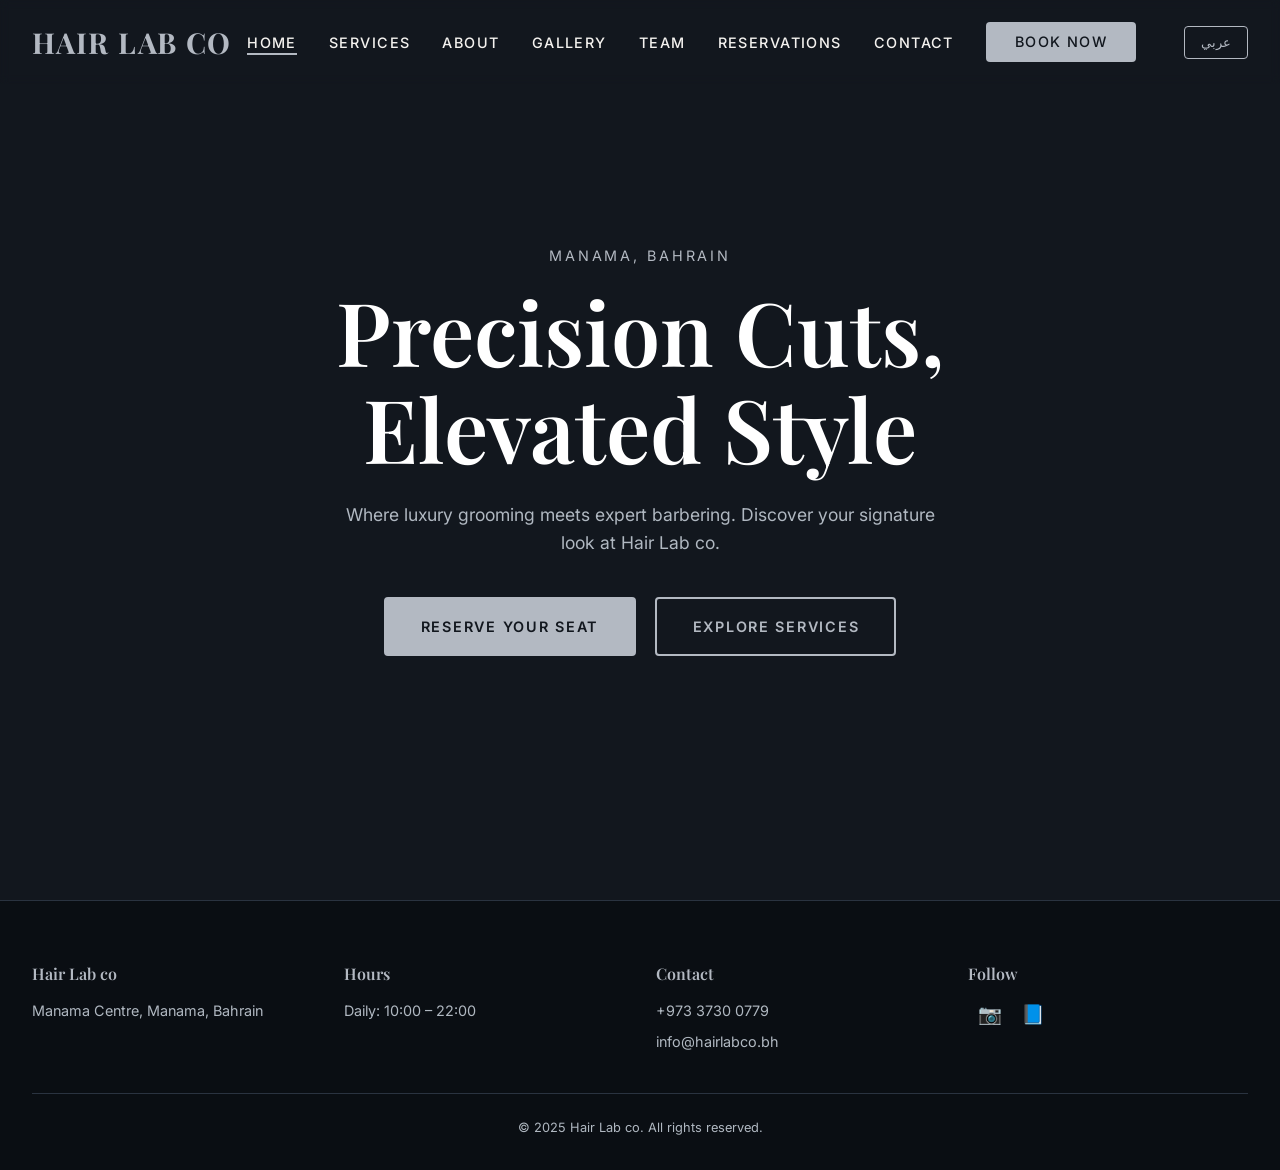
<file: index.html>
<!DOCTYPE html>
<html lang="en">
<head>
  <meta charset="UTF-8">
  <meta name="viewport" content="width=device-width, initial-scale=1.0">
  <title>Hair Lab co | Luxury Barber Shop Bahrain</title>
  <link rel="stylesheet" href="style.css">
</head>
<body>
  <div id="loader"><div class="spinner"></div></div>
  
  <nav class="navbar">
    <a href="index.html" class="logo">HAIR LAB CO</a>
    <ul class="nav-links">
      <li><a href="index.html" data-i18n="home" class="active">Home</a></li>
      <li><a href="services.html" data-i18n="services">Services</a></li>
      <li><a href="about.html" data-i18n="about">About</a></li>
      <li><a href="gallery.html" data-i18n="gallery">Gallery</a></li>
      <li><a href="team.html" data-i18n="team">Team</a></li>
      <li><a href="reservation.html" data-i18n="reservations">Reservations</a></li>
      <li><a href="contact.html" data-i18n="contact">Contact</a></li>
      <li><a href="reservation.html" class="nav-cta" data-i18n="bookNow">Book Now</a></li>
      <button class="lang-toggle" data-i18n="langText">عربي</button>
    </ul>
    <button class="hamburger" aria-label="Menu"><span></span><span></span><span></span></button>
  </nav>

  <section class="hero">
    <video class="hero-video" autoplay muted loop playsinline>
      <source src="https://cdn.coverr.co/videos/coverr-a-barber-cutting-hair-5169/1080p.mp4" type="video/mp4">
    </video>
    <!-- floating particles -->
    <div class="particle"></div><div class="particle"></div><div class="particle"></div><div class="particle"></div><div class="particle"></div><div class="particle"></div><div class="particle"></div><div class="particle"></div><div class="particle"></div><div class="particle"></div>
    <div class="hero-overlay"></div>
    <div class="hero-content">
      <p class="hero-label" data-i18n="heroLabel">Manama, Bahrain</p>
      <h1 class="hero-title" data-i18n="heroTitle">Precision Cuts,<br>Elevated Style</h1>
      <p class="hero-subtitle" data-i18n="heroSubtitle">Where luxury grooming meets expert barbering. Discover your signature look at Hair Lab co.</p>
      <div class="hero-buttons">
        <a href="reservation.html" class="btn btn-primary" data-i18n="reserve">Reserve Your Seat</a>
        <a href="services.html" class="btn btn-outline" data-i18n="exploreServices">Explore Services</a>
      </div>
    </div>
  </section>

  <footer class="footer">
    <div class="footer-grid">
      <div class="footer-col"><h4>Hair Lab co</h4><p>Manama Centre, Manama, Bahrain</p></div>
      <div class="footer-col"><h4>Hours</h4><p>Daily: 10:00 – 22:00</p></div>
      <div class="footer-col"><h4>Contact</h4><p><a href="https://wa.me/97337300779" target="_blank">+973 3730 0779</a></p><p>info@hairlabco.bh</p></div>
      <div class="footer-col"><h4>Follow</h4><div class="social-links"><a href="#">📷</a><a href="#">📘</a></div></div>
    </div>
    <div class="footer-bottom"><p>&copy; 2025 <span class="accent">Hair Lab co</span>. <span data-i18n="footerRights">All rights reserved.</span></p></div>
  </footer>
  <script src="script.js" defer></script>
</body>
</html>
</file>
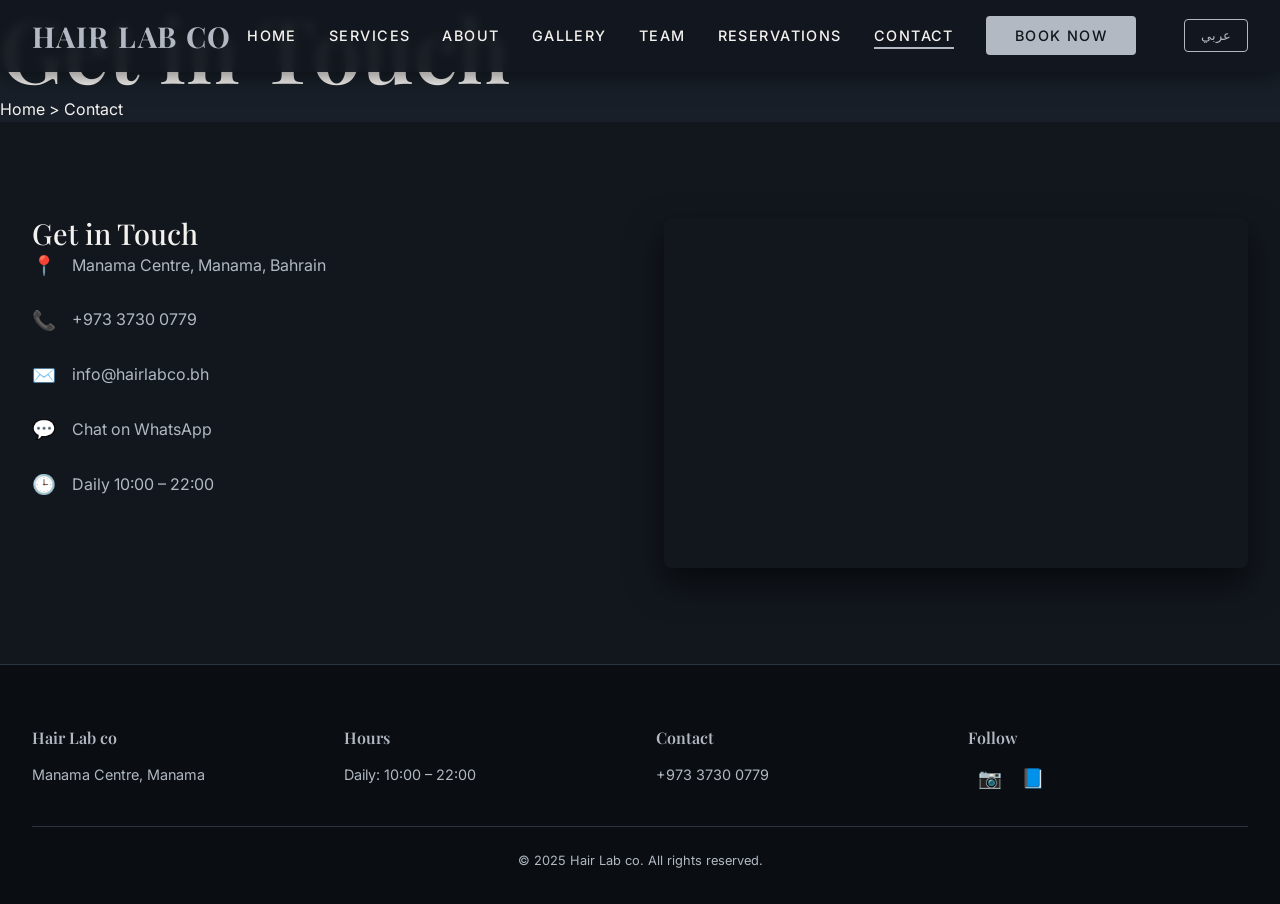
<file: contact.html>
<!DOCTYPE html>
<html lang="en">
<head>
  <meta charset="UTF-8">
  <meta name="viewport" content="width=device-width, initial-scale=1.0">
  <title>Contact | Hair Lab co</title>
  <link rel="stylesheet" href="style.css">
</head>
<body>
  <nav class="navbar">
    <a href="index.html" class="logo">HAIR LAB CO</a>
    <ul class="nav-links">
      <li><a href="index.html" data-i18n="home">Home</a></li>
      <li><a href="services.html" data-i18n="services">Services</a></li>
      <li><a href="about.html" data-i18n="about">About</a></li>
      <li><a href="gallery.html" data-i18n="gallery">Gallery</a></li>
      <li><a href="team.html" data-i18n="team">Team</a></li>
      <li><a href="reservation.html" data-i18n="reservations">Reservations</a></li>
      <li><a href="contact.html" class="active" data-i18n="contact">Contact</a></li>
      <li><a href="reservation.html" class="nav-cta" data-i18n="bookNow">Book Now</a></li>
      <button class="lang-toggle" data-i18n="langText">عربي</button>
    </ul>
    <button class="hamburger" aria-label="Menu"><span></span><span></span><span></span></button>
  </nav>

  <section class="page-hero" style="background: var(--bg-secondary);">
    <div class="page-hero-content reveal">
      <h1 data-i18n="contactLabel">Get in Touch</h1>
      <p class="breadcrumb"><a href="index.html" data-i18n="home">Home</a> &gt; <span data-i18n="contact">Contact</span></p>
    </div>
  </section>

  <section class="section">
    <div class="container">
      <div class="contact-grid reveal">
        <div class="contact-info">
          <h3 data-i18n="contactLabel">Visit Us</h3>
          <p><span class="icon">📍</span> Manama Centre, Manama, Bahrain</p>
          <p><span class="icon">📞</span> <a href="tel:+97337300779">+973 3730 0779</a></p>
          <p><span class="icon">✉️</span> <a href="mailto:info@hairlabco.bh">info@hairlabco.bh</a></p>
          <p><span class="icon">💬</span> <a href="https://wa.me/97337300779" target="_blank">Chat on WhatsApp</a></p>
          <p><span class="icon">🕒</span> Daily 10:00 – 22:00</p>
        </div>
        <div class="map-embed">
          <iframe src="https://www.google.com/maps/embed?pb=!1m18!1m12!1m3!1d3607.972670667!2d50.577!3d26.228!2m3!1f0!2f0!3f0!3m2!1i1024!2i768!4f13.1!3m3!1m2!1s0x0%3A0x0!2zMjbCsDEzJzQwLjgiTiA1MMKwMzQnNDAuOCJF!5e0!3m2!1sen!2sbh!4v1700000000000" allowfullscreen="" loading="lazy" referrerpolicy="no-referrer-when-downgrade"></iframe>
        </div>
      </div>
    </div>
  </section>

  <footer class="footer">
    <div class="footer-grid">
      <div class="footer-col"><h4>Hair Lab co</h4><p>Manama Centre, Manama</p></div>
      <div class="footer-col"><h4>Hours</h4><p>Daily: 10:00 – 22:00</p></div>
      <div class="footer-col"><h4>Contact</h4><p><a href="https://wa.me/97337300779" target="_blank">+973 3730 0779</a></p></div>
      <div class="footer-col"><h4>Follow</h4><div class="social-links"><a href="#">📷</a><a href="#">📘</a></div></div>
    </div>
    <div class="footer-bottom"><p>&copy; 2025 <span class="accent">Hair Lab co</span>. <span data-i18n="footerRights">All rights reserved.</span></p></div>
  </footer>
  <script src="script.js" defer></script>
</body>
</html>
</file>
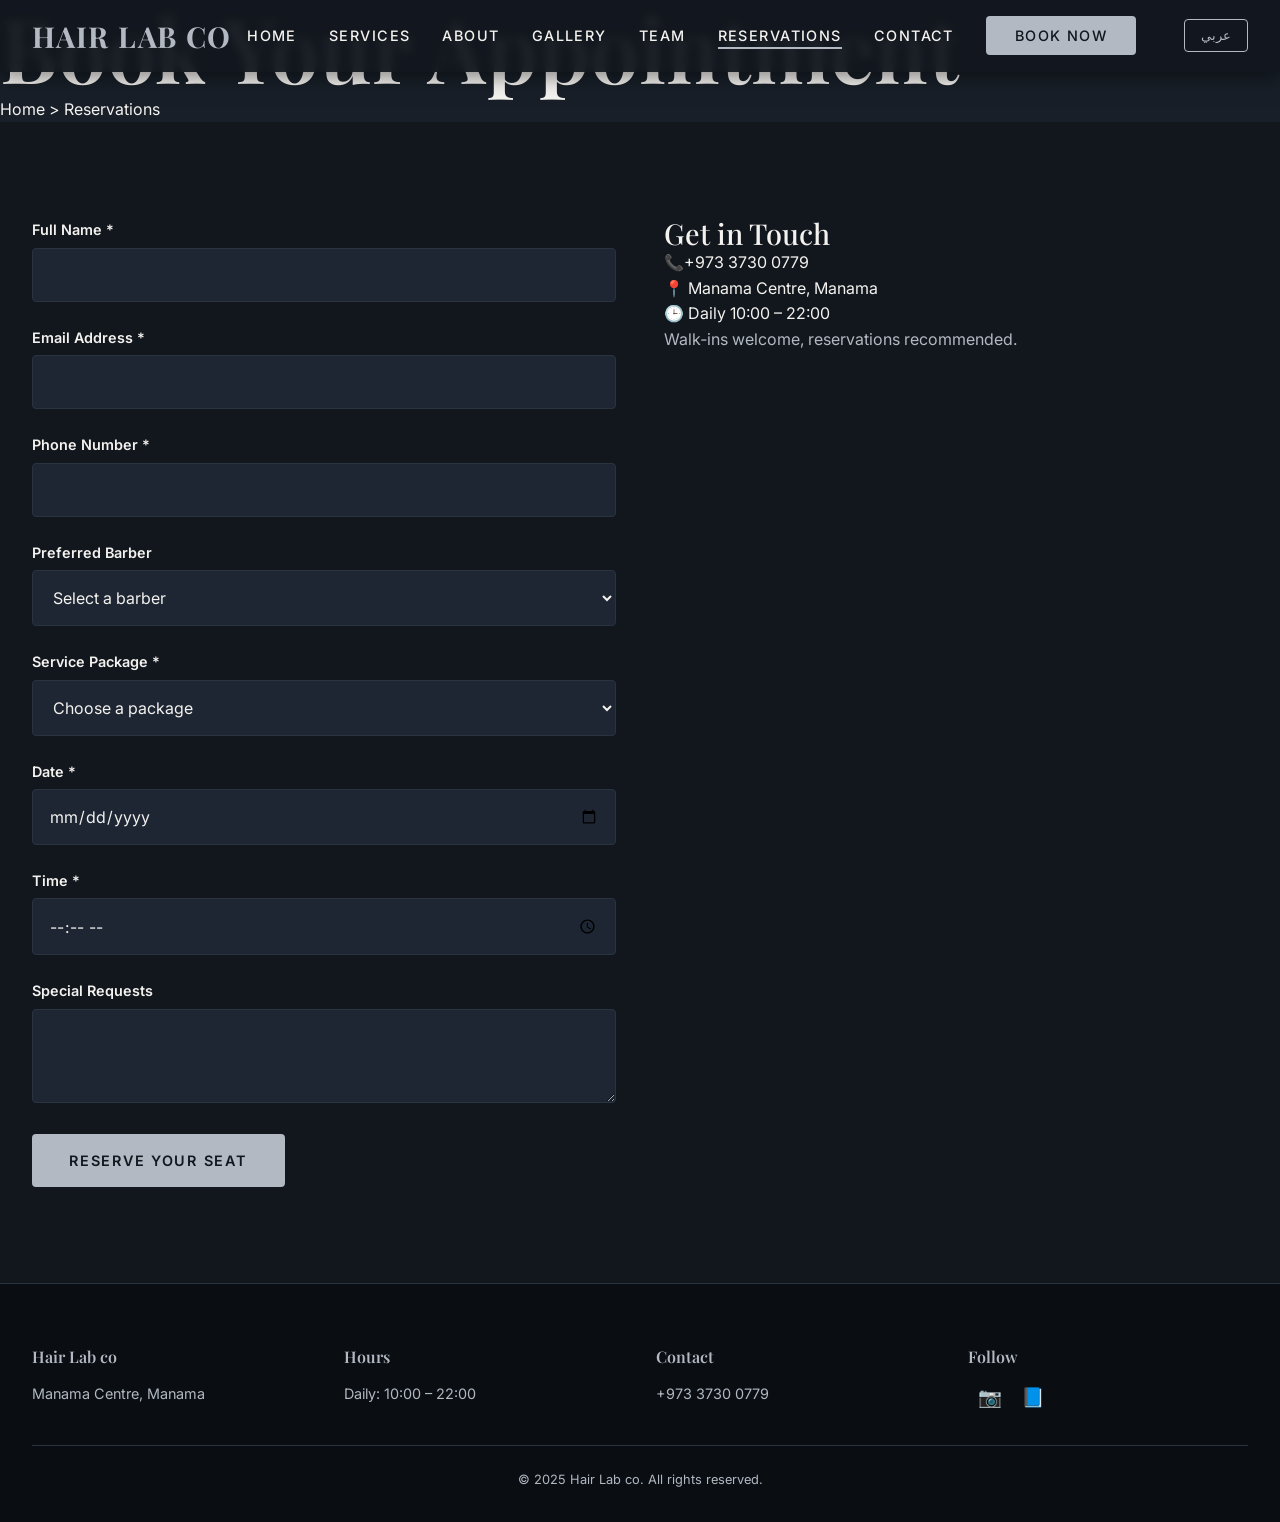
<file: reservation.html>
<!DOCTYPE html>
<html lang="en">
<head>
  <meta charset="UTF-8">
  <meta name="viewport" content="width=device-width, initial-scale=1.0">
  <title>Reservations | Hair Lab co</title>
  <link rel="stylesheet" href="style.css">
</head>
<body>
  <nav class="navbar">
    <a href="index.html" class="logo">HAIR LAB CO</a>
    <ul class="nav-links">
      <li><a href="index.html" data-i18n="home">Home</a></li>
      <li><a href="services.html" data-i18n="services">Services</a></li>
      <li><a href="about.html" data-i18n="about">About</a></li>
      <li><a href="gallery.html" data-i18n="gallery">Gallery</a></li>
      <li><a href="team.html" data-i18n="team">Team</a></li>
      <li><a href="reservation.html" class="active" data-i18n="reservations">Reservations</a></li>
      <li><a href="contact.html" data-i18n="contact">Contact</a></li>
      <li><a href="reservation.html" class="nav-cta" data-i18n="bookNow">Book Now</a></li>
      <button class="lang-toggle" data-i18n="langText">عربي</button>
    </ul>
    <button class="hamburger" aria-label="Menu"><span></span><span></span><span></span></button>
  </nav>

  <section class="page-hero" style="background: var(--bg-secondary);">
    <div class="page-hero-content reveal">
      <h1 data-i18n="reservationLabel">Book Your Appointment</h1>
      <p class="breadcrumb"><a href="index.html" data-i18n="home">Home</a> &gt; <span data-i18n="reservations">Reservations</span></p>
    </div>
  </section>

  <section class="section">
    <div class="container">
      <div class="reservation-layout reveal">
        <div>
          <div id="reservationFormContainer">
            <form id="reservationForm" class="reservation-form" action="https://formspree.io/f/FORM_ID" method="POST">
              <div class="form-group">
                <label for="name" data-i18n="nameLabel">Full Name *</label>
                <input type="text" id="name" name="name" required>
              </div>
              <div class="form-group">
                <label for="email" data-i18n="emailLabel">Email Address *</label>
                <input type="email" id="email" name="email" required>
              </div>
              <div class="form-group">
                <label for="phone" data-i18n="phoneLabel">Phone Number *</label>
                <input type="tel" id="phone" name="phone" required>
              </div>
              <div class="form-group">
                <label for="barber" data-i18n="barberLabel">Preferred Barber</label>
                <select id="barber" name="barber">
                  <option value="" disabled selected>Select a barber</option>
                  <option value="Ahmed">Ahmed Al Zayed</option>
                  <option value="Hassan">Hassan Ali</option>
                  <option value="Omar">Omar Fakhri</option>
                  <option value="Rashid">Rashid Noor</option>
                  <option value="any">Any available</option>
                </select>
              </div>
              <div class="form-group">
                <label for="service" data-i18n="serviceLabel">Service Package *</label>
                <select id="service" name="service" required>
                  <option value="" disabled selected>Choose a package</option>
                  <option value="gentleman">Gentleman’s Executive – BD 25</option>
                  <option value="royal">The Royal Shave – BD 15</option>
                  <option value="beard">The Beard Sculpt – BD 10</option>
                  <option value="signature">The Signature Cut – BD 12</option>
                  <option value="full">The Full Lab Experience – BD 40</option>
                </select>
              </div>
              <div class="form-group">
                <label for="date" data-i18n="dateLabel">Date *</label>
                <input type="date" id="date" name="date" required>
              </div>
              <div class="form-group">
                <label for="time" data-i18n="timeLabel">Time *</label>
                <input type="time" id="time" name="time" required>
              </div>
              <div class="form-group">
                <label for="notes" data-i18n="notesLabel">Special Requests</label>
                <textarea id="notes" name="notes" rows="3"></textarea>
              </div>
              <button type="submit" class="btn btn-primary" data-i18n="reserve">Reserve Your Seat</button>
            </form>
          </div>
          <div id="confirmationMsg" class="confirmation-msg">
            <div class="check-icon">&#10003;</div>
            <h3 data-i18n="confirmationTitle">Appointment Booked!</h3>
            <p data-i18n="confirmationMsg">Thank you! We’ll send a confirmation to your phone shortly.</p>
          </div>
        </div>
        <div class="reservation-info">
          <h3 data-i18n="contactLabel">Need help?</h3>
          <p><span class="icon">📞</span><a href="https://wa.me/97337300779" target="_blank">+973 3730 0779</a></p>
          <p><span class="icon">📍</span> Manama Centre, Manama</p>
          <p><span class="icon">🕒</span> Daily 10:00 – 22:00</p>
          <p style="color: var(--accent)">Walk‑ins welcome, reservations recommended.</p>
        </div>
      </div>
    </div>
  </section>

  <footer class="footer">
    <div class="footer-grid">
      <div class="footer-col"><h4>Hair Lab co</h4><p>Manama Centre, Manama</p></div>
      <div class="footer-col"><h4>Hours</h4><p>Daily: 10:00 – 22:00</p></div>
      <div class="footer-col"><h4>Contact</h4><p><a href="https://wa.me/97337300779" target="_blank">+973 3730 0779</a></p></div>
      <div class="footer-col"><h4>Follow</h4><div class="social-links"><a href="#">📷</a><a href="#">📘</a></div></div>
    </div>
    <div class="footer-bottom"><p>&copy; 2025 <span class="accent">Hair Lab co</span>. <span data-i18n="footerRights">All rights reserved.</span></p></div>
  </footer>
  <script src="script.js" defer></script>
</body>
</html>
</file>
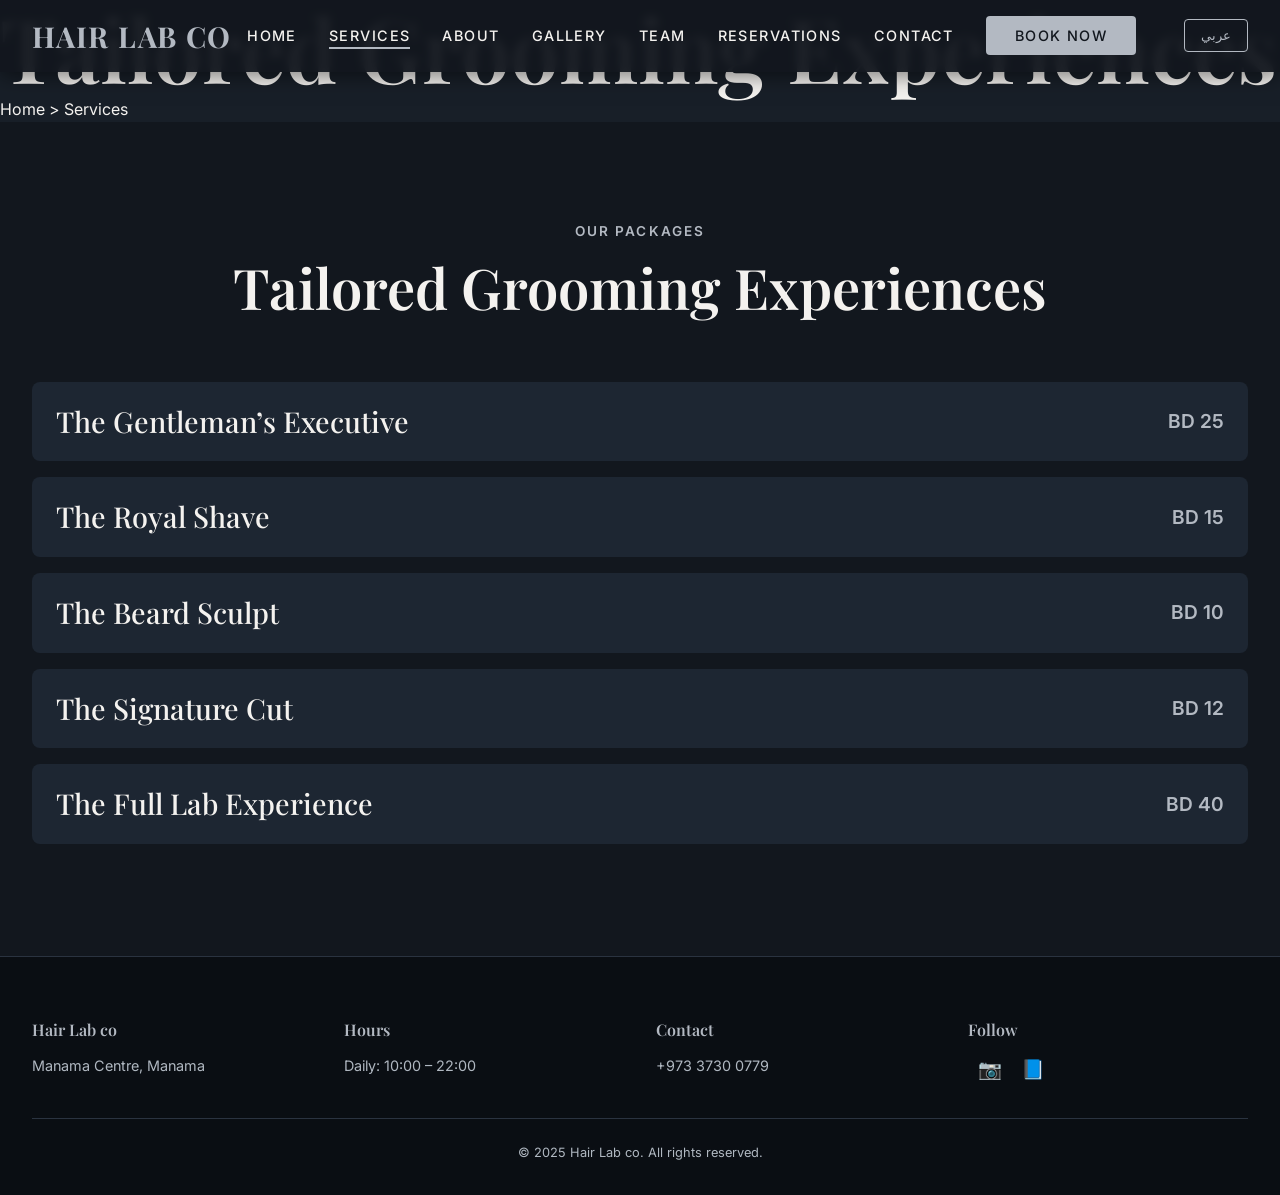
<file: services.html>
<!DOCTYPE html>
<html lang="en">
<head>
  <meta charset="UTF-8">
  <meta name="viewport" content="width=device-width, initial-scale=1.0">
  <title>Services | Hair Lab co</title>
  <link rel="stylesheet" href="style.css">
</head>
<body>
  <nav class="navbar">
    <a href="index.html" class="logo">HAIR LAB CO</a>
    <ul class="nav-links">
      <li><a href="index.html" data-i18n="home">Home</a></li>
      <li><a href="services.html" class="active" data-i18n="services">Services</a></li>
      <li><a href="about.html" data-i18n="about">About</a></li>
      <li><a href="gallery.html" data-i18n="gallery">Gallery</a></li>
      <li><a href="team.html" data-i18n="team">Team</a></li>
      <li><a href="reservation.html" data-i18n="reservations">Reservations</a></li>
      <li><a href="contact.html" data-i18n="contact">Contact</a></li>
      <li><a href="reservation.html" class="nav-cta" data-i18n="bookNow">Book Now</a></li>
      <button class="lang-toggle" data-i18n="langText">عربي</button>
    </ul>
    <button class="hamburger" aria-label="Menu"><span></span><span></span><span></span></button>
  </nav>

  <section class="page-hero" style="background: var(--bg-secondary);">
    <div class="page-hero-content reveal">
      <h1 data-i18n="servicesTitle">Tailored Grooming Experiences</h1>
      <p class="breadcrumb"><a href="index.html" data-i18n="home">Home</a> &gt; <span data-i18n="services">Services</span></p>
    </div>
  </section>

  <section class="section">
    <div class="container">
      <div class="section-header reveal">
        <span class="section-label" data-i18n="servicesLabel">Our Packages</span>
        <h2 data-i18n="servicesTitle">Tailored Grooming Experiences</h2>
      </div>

      <div class="accordion-item reveal">
        <div class="accordion-header">
          <h3>The Gentleman’s Executive</h3>
          <span class="price">BD 25</span>
        </div>
        <div class="accordion-body">
          <p>Precision haircut, hot towel shave, facial cleanse, and scalp massage. The complete transformation for the modern professional.</p>
        </div>
      </div>

      <div class="accordion-item reveal">
        <div class="accordion-header">
          <h3>The Royal Shave</h3>
          <span class="price">BD 15</span>
        </div>
        <div class="accordion-body">
          <p>Traditional straight‑razor shave with steamed towels, pre‑shave oil, and a soothing post‑shave balm. Sharp, smooth, and timeless.</p>
        </div>
      </div>

      <div class="accordion-item reveal">
        <div class="accordion-header">
          <h3>The Beard Sculpt</h3>
          <span class="price">BD 10</span>
        </div>
        <div class="accordion-body">
          <p>Beard shaping, hot towel treatment, detail trimming, and nourishing oil application. Craft your signature look.</p>
        </div>
      </div>

      <div class="accordion-item reveal">
        <div class="accordion-header">
          <h3>The Signature Cut</h3>
          <span class="price">BD 12</span>
        </div>
        <div class="accordion-body">
          <p>Consultation‑led haircut, shampoo &amp; condition, blow‑dry, and styling with premium products. A cut that fits your lifestyle.</p>
        </div>
      </div>

      <div class="accordion-item reveal">
        <div class="accordion-header">
          <h3>The Full Lab Experience</h3>
          <span class="price">BD 40</span>
        </div>
        <div class="accordion-body">
          <p>Executive cut, Royal shave, Beard sculpt, facial, and a complimentary drink. Our most exclusive package — for days when only the best will do.</p>
        </div>
      </div>
    </div>
  </section>

  <footer class="footer">
    <div class="footer-grid">
      <div class="footer-col"><h4>Hair Lab co</h4><p>Manama Centre, Manama</p></div>
      <div class="footer-col"><h4>Hours</h4><p>Daily: 10:00 – 22:00</p></div>
      <div class="footer-col"><h4>Contact</h4><p><a href="https://wa.me/97337300779" target="_blank">+973 3730 0779</a></p></div>
      <div class="footer-col"><h4>Follow</h4><div class="social-links"><a href="#">📷</a><a href="#">📘</a></div></div>
    </div>
    <div class="footer-bottom"><p>&copy; 2025 <span class="accent">Hair Lab co</span>. <span data-i18n="footerRights">All rights reserved.</span></p></div>
  </footer>
  <script src="script.js" defer></script>
</body>
  </html>
</file>
<file: style.css>
/* ================================================
   HAIR LAB CO – PREMIUM BARBER SHOP, BAHRAIN
   Dark Ash + Navy Blue, Cinematic Luxury
   ================================================ */
@import url('https://fonts.googleapis.com/css2?family=Playfair+Display:wght@400;500;600;700&family=Inter:wght@300;400;500;600;700&display=swap');

:root {
  --font-heading: 'Playfair Display', serif;
  --font-body: 'Inter', sans-serif;

  --bg-primary: #12171e;      /* dark ash */
  --bg-secondary: #181f28;    /* rich navy */
  --bg-card: #1d2632;         /* card */
  --text-primary: #f4f2ef;    /* soft white */
  --text-secondary: #b0b8c1;
  --accent: #b3b9c2;          /* platinum silver */
  --accent-hover: #9da3ad;
  --border: #2a3340;
  --overlay: rgba(18, 23, 30, 0.7);
  --shadow: 0 15px 35px rgba(0,0,0,0.6);
  --max-width: 1280px;
  --gap: clamp(1.5rem, 4vw, 3rem);
  --transition: 0.3s ease;
}

* { margin: 0; padding: 0; box-sizing: border-box; }
html { scroll-behavior: smooth; font-size: 100%; }
body { font-family: var(--font-body); background: var(--bg-primary); color: var(--text-primary); line-height: 1.6; overflow-x: hidden; -webkit-font-smoothing: antialiased; }
img { max-width: 100%; height: auto; display: block; }
a { text-decoration: none; color: inherit; transition: color var(--transition); }
ul { list-style: none; }

/* Loader */
#loader { position: fixed; top: 0; left: 0; width: 100%; height: 100%; background: var(--bg-primary); display: flex; align-items: center; justify-content: center; z-index: 9999; transition: opacity 0.5s ease, visibility 0.5s ease; }
#loader.hidden { opacity: 0; visibility: hidden; }
.spinner { width: 50px; height: 50px; border: 3px solid var(--border); border-top-color: var(--accent); border-radius: 50%; animation: spin 0.8s linear infinite; }
@keyframes spin { to { transform: rotate(360deg); } }

/* Typography */
h1, h2, h3, h4 { font-family: var(--font-heading); line-height: 1.1; font-weight: 600; }
h1 { font-size: clamp(3rem, 8vw, 5.5rem); }
h2 { font-size: clamp(2.2rem, 5vw, 3.5rem); margin-bottom: 1.5rem; }
h3 { font-size: clamp(1.2rem, 2.5vw, 1.8rem); font-weight: 500; }
.section-label { text-transform: uppercase; letter-spacing: 0.15em; font-size: 0.85rem; color: var(--accent); font-weight: 600; margin-bottom: 0.8rem; display: inline-block; }

/* Navbar */
.navbar { position: fixed; top: 0; left: 0; width: 100%; z-index: 1000; padding: 1.2rem 2rem; display: flex; align-items: center; justify-content: space-between; background: transparent; transition: background var(--transition), padding var(--transition); backdrop-filter: blur(5px); }
.navbar.scrolled { background: rgba(18, 23, 30, 0.95); padding: 0.8rem 2rem; box-shadow: 0 4px 20px rgba(0,0,0,0.5); }
.logo { font-family: var(--font-heading); font-size: 1.8rem; font-weight: 700; color: var(--accent); letter-spacing: 0.05em; }
.nav-links { display: flex; gap: 2rem; align-items: center; }
.nav-links a { font-size: 0.9rem; text-transform: uppercase; letter-spacing: 0.1em; font-weight: 500; position: relative; padding: 0.3rem 0; }
.nav-links a::after { content: ''; position: absolute; bottom: 0; left: 0; width: 0; height: 2px; background: var(--accent); transition: width var(--transition); }
.nav-links a:hover::after, .nav-links a.active::after { width: 100%; }
.nav-cta { background: var(--accent); color: #12171e !important; padding: 0.7rem 1.8rem !important; border-radius: 4px; font-weight: 600; }
.nav-cta:hover { background: var(--accent-hover); }
.lang-toggle { background: transparent; border: 1px solid var(--accent); color: var(--accent); padding: 0.5rem 1rem; margin-left: 1rem; cursor: pointer; font-size: 0.8rem; text-transform: uppercase; border-radius: 4px; transition: all var(--transition); }
.lang-toggle:hover { background: var(--accent); color: #12171e; }
.hamburger { display: none; flex-direction: column; gap: 5px; background: none; border: none; cursor: pointer; }
.hamburger span { width: 28px; height: 2px; background: var(--text-primary); transition: all var(--transition); }

/* Buttons */
.btn { display: inline-block; padding: 1rem 2.2rem; font-family: var(--font-body); font-size: 0.9rem; font-weight: 600; text-transform: uppercase; letter-spacing: 0.12em; border-radius: 4px; transition: all var(--transition); cursor: pointer; border: 2px solid transparent; }
.btn-primary { background: var(--accent); color: #12171e; border-color: var(--accent); }
.btn-primary:hover { background: var(--accent-hover); }
.btn-outline { background: transparent; border-color: var(--accent); color: var(--accent); }
.btn-outline:hover { background: var(--accent); color: #12171e; }

/* Reveal */
.reveal { opacity: 0; transform: translateY(40px); transition: opacity 0.8s ease, transform 0.8s ease; }
.reveal.visible { opacity: 1; transform: translateY(0); }

/* Hero Video */
.hero { height: 100vh; min-height: 650px; position: relative; display: flex; align-items: center; justify-content: center; text-align: center; overflow: hidden; background: var(--bg-primary); }
.hero-video { position: absolute; top: 0; left: 0; width: 100%; height: 100%; object-fit: cover; z-index: 0; }
.hero-overlay { position: absolute; top: 0; left: 0; width: 100%; height: 100%; background: linear-gradient(to bottom, rgba(18,23,30,0.4), rgba(18,23,30,0.85)); z-index: 1; }
.hero-content { position: relative; z-index: 2; max-width: 900px; padding: 0 2rem; }
.hero-label { text-transform: uppercase; letter-spacing: 0.2em; font-size: 0.9rem; color: var(--accent); margin-bottom: 1rem; }
.hero-title { color: #fff; margin-bottom: 1.5rem; }
.hero-subtitle { font-size: 1.1rem; max-width: 600px; margin: 0 auto 2.5rem; color: var(--text-secondary); }
.hero-buttons { display: flex; gap: 1.2rem; justify-content: center; flex-wrap: wrap; }

/* Floating particles (ash) */
.particle { position: absolute; background: var(--accent); border-radius: 50%; opacity: 0; animation: floatUp 12s infinite ease-in-out; pointer-events: none; z-index: 0; }
.particle:nth-child(1) { width: 4px; height: 4px; left: 10%; animation-delay: 0s; }
.particle:nth-child(2) { width: 6px; height: 6px; left: 25%; animation-delay: 1.5s; }
.particle:nth-child(3) { width: 3px; height: 3px; left: 40%; animation-delay: 0.5s; }
.particle:nth-child(4) { width: 5px; height: 5px; left: 55%; animation-delay: 2s; }
.particle:nth-child(5) { width: 4px; height: 4px; left: 70%; animation-delay: 1s; }
.particle:nth-child(6) { width: 3px; height: 3px; left: 80%; animation-delay: 3s; }
.particle:nth-child(7) { width: 6px; height: 6px; left: 15%; animation-delay: 2.5s; }
.particle:nth-child(8) { width: 4px; height: 4px; left: 45%; animation-delay: 0.8s; }
.particle:nth-child(9) { width: 5px; height: 5px; left: 65%; animation-delay: 1.2s; }
.particle:nth-child(10) { width: 3px; height: 3px; left: 90%; animation-delay: 2.2s; }
@keyframes floatUp {
  0% { transform: translateY(0) scale(1); opacity: 0; }
  10% { opacity: 0.5; }
  50% { transform: translateY(-100px) scale(1.2); opacity: 0.8; }
  90% { opacity: 0.2; }
  100% { transform: translateY(-200px) scale(0.8); opacity: 0; }
}

/* Sections */
.section { padding: 6rem 2rem; }
.container { max-width: var(--max-width); margin: 0 auto; }
.section-header { text-align: center; margin-bottom: 4rem; }

/* About / Copy */
.about-grid, .services-grid, .contact-grid { display: grid; grid-template-columns: 1fr 1fr; gap: var(--gap); align-items: start; }
.about-text p, .service-desc { color: var(--text-secondary); font-size: 1.05rem; line-height: 1.8; margin-bottom: 1.2rem; }
.about-image img, .service-image img { border-radius: 8px; box-shadow: var(--shadow); width: 100%; object-fit: cover; min-height: 400px; }

/* Services Packages */
.accordion-item { background: var(--bg-card); border-radius: 8px; padding: 1.5rem; margin-bottom: 1rem; cursor: pointer; transition: background var(--transition); }
.accordion-item:hover { background: #232d3a; }
.accordion-header { display: flex; justify-content: space-between; align-items: center; }
.accordion-body { max-height: 0; overflow: hidden; transition: max-height 0.4s ease; color: var(--text-secondary); }
.accordion-body.open { max-height: 300px; margin-top: 1rem; }
.price { color: var(--accent); font-weight: 600; font-size: 1.2rem; }

/* Gallery */
.gallery-grid { display: grid; grid-template-columns: repeat(auto-fit, minmax(250px, 1fr)); gap: 1rem; }
.gallery-grid img { width: 100%; height: 300px; object-fit: cover; border-radius: 6px; transition: transform var(--transition); }
.gallery-grid img:hover { transform: scale(1.03); }

/* Reviews inside About */
.reviews-grid { display: grid; grid-template-columns: repeat(auto-fit, minmax(280px, 1fr)); gap: 2rem; margin-top: 3rem; }
.review-card { background: var(--bg-card); padding: 2rem; border-radius: 8px; box-shadow: var(--shadow); border-left: 4px solid var(--accent); display: flex; gap: 1rem; align-items: center; }
.review-card img { width: 60px; height: 60px; border-radius: 50%; object-fit: cover; }
.review-content { flex: 1; }
.review-content .quote { font-style: italic; color: var(--text-secondary); }
.review-content .name { font-weight: 600; color: var(--accent); margin-top: 0.5rem; }

/* Team */
.team-grid { display: grid; grid-template-columns: repeat(auto-fit, minmax(250px, 1fr)); gap: 2rem; margin-top: 3rem; }
.team-card { text-align: center; background: var(--bg-card); padding: 2rem; border-radius: 8px; box-shadow: var(--shadow); }
.team-card img { width: 180px; height: 180px; border-radius: 50%; object-fit: cover; margin: 0 auto 1rem; border: 3px solid var(--accent); }
.team-card h4 { margin-bottom: 0.3rem; }
.team-card .role { color: var(--accent); font-size: 0.85rem; text-transform: uppercase; letter-spacing: 0.1em; }

/* Reservation Form */
.reservation-layout { display: grid; grid-template-columns: 1fr 1fr; gap: 3rem; }
.form-group { margin-bottom: 1.5rem; }
.form-group label { display: block; font-weight: 600; font-size: 0.9rem; margin-bottom: 0.4rem; color: var(--text-primary); }
.form-group input, .form-group textarea, .form-group select { width: 100%; padding: 1rem; background: var(--bg-card); border: 1px solid var(--border); color: var(--text-primary); font-family: var(--font-body); font-size: 1rem; border-radius: 4px; transition: border-color var(--transition); }
.form-group input:focus, .form-group textarea:focus, .form-group select:focus { border-color: var(--accent); outline: none; }
.form-group button { width: 100%; margin-top: 0.5rem; }
.confirmation-msg { display: none; background: var(--bg-card); padding: 3rem; text-align: center; border-radius: 8px; border: 2px solid var(--accent); }
.confirmation-msg .check-icon { font-size: 3rem; color: var(--accent); margin-bottom: 1rem; }

/* Contact */
.contact-info p { margin-bottom: 1.5rem; display: flex; align-items: center; gap: 1rem; color: var(--text-secondary); }
.contact-info .icon { font-size: 1.2rem; color: var(--accent); }
.map-embed { border-radius: 8px; overflow: hidden; box-shadow: var(--shadow); height: 350px; }
.map-embed iframe { width: 100%; height: 100%; border: none; }

/* Footer */
.footer { background: #0a0e13; padding: 4rem 2rem 2rem; border-top: 1px solid var(--border); text-align: center; }
.footer-grid { display: flex; justify-content: space-between; flex-wrap: wrap; gap: 2rem; max-width: var(--max-width); margin: 0 auto 2rem; text-align: left; }
.footer-col { flex: 1; min-width: 200px; }
.footer-col h4 { color: var(--accent); margin-bottom: 1rem; }
.footer-col p, .footer-col a { color: var(--text-secondary); font-size: 0.9rem; display: block; margin-bottom: 0.5rem; }
.social-links a { display: inline-block; margin: 0 0.6rem; font-size: 1.2rem; }
.footer-bottom { color: var(--text-secondary); font-size: 0.8rem; border-top: 1px solid var(--border); padding-top: 1.5rem; margin-top: 2rem; }

/* Responsive */
@media (max-width: 768px) {
  .hamburger { display: flex; z-index: 1001; }
  .nav-links { position: fixed; top: 0; right: -100%; width: 75%; height: 100vh; background: var(--bg-primary); flex-direction: column; justify-content: center; padding: 2rem; transition: right 0.4s ease; box-shadow: -5px 0 20px rgba(0,0,0,0.5); }
  .nav-links.active { right: 0; }
  .about-grid, .reservation-layout, .contact-grid { grid-template-columns: 1fr; }
  .hero-title { font-size: clamp(2.2rem, 6vw, 3.5rem); }
  .section { padding: 4rem 1.5rem; }
  .hero-video { display: none; }
  .hero { background: url('https://images.unsplash.com/photo-1605497788044-5a32c7078486?w=1600&q=80') center/cover no-repeat; }
}
@media (max-width: 480px) {
  .hero-buttons { flex-direction: column; align-items: center; }
  .hero-buttons .btn { width: 100%; text-align: center; }
  .footer-grid { flex-direction: column; text-align: center; }
  }
</file>
